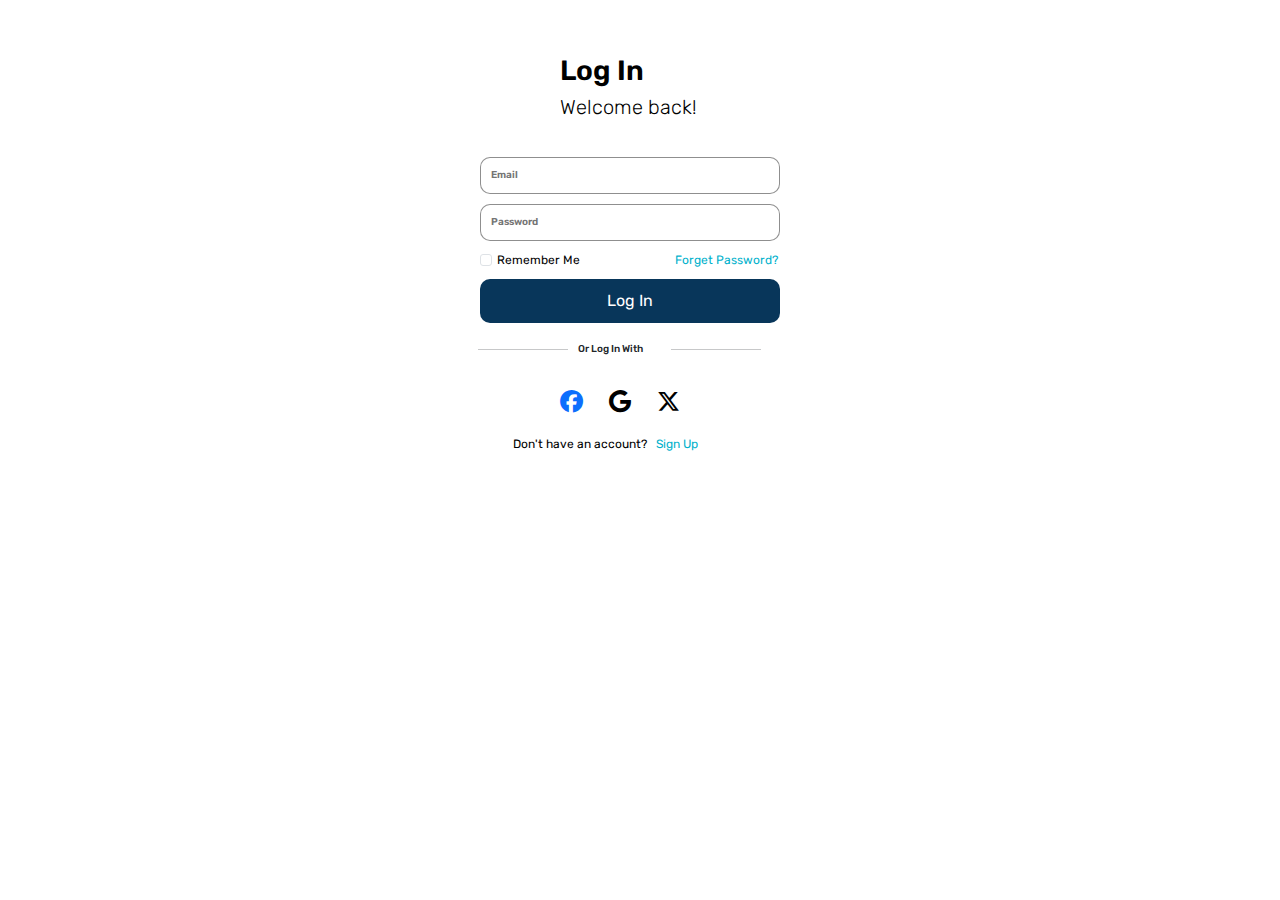
<file: Login.html>
<!DOCTYPE html>
<html lang="en">
    <head>
        <meta charset="UTF-8">
        <meta name="viewport" content="width=device-width, initial-scale=1.0">
        <title>Tickify</title>
        <link rel="icon" href="images/airplane-lush-green-grass-symbol-ecofriendly-travel_191095-90292.avif" style="border-radius: 50%;"  type="image/icon"/>
        <link rel="stylesheet" href="https://unpkg.com/swiper@8/swiper-bundle.min.css"/>
        <link rel="stylesheet" href="https://cdnjs.cloudflare.com/ajax/libs/font-awesome/6.1.1/css/all.min.css"/>
        <link href="https://fonts.googleapis.com/css2?family=Poppins:wght@700&family=Roboto:wght@400;700&family=Saira+Stencil+One&display=swap" rel="stylesheet"/>
        <link href="https://cdn.jsdelivr.net/npm/bootstrap@5.3.3/dist/css/bootstrap.min.css" rel="stylesheet" integrity="sha384-QWTKZyjpPEjISv5WaRU9OFeRpok6YctnYmDr5pNlyT2bRjXh0JMhjY6hW+ALEwIH" crossorigin="anonymous">
        <link rel="stylesheet" href="css/style.css">
        <link rel="stylesheet" href="css/Login.css">

        <!-- font icon -->
        <!-- <link rel="stylesheet" href="css/all.min.css"> -->
        <link rel="stylesheet" href="https://cdnjs.cloudflare.com/ajax/libs/font-awesome/6.7.2/css/all.min.css" integrity="sha512-Evv84Mr4kqVGRNSgIGL/F/aIDqQb7xQ2vcrdIwxfjThSH8CSR7PBEakCr51Ck+w+/U6swU2Im1vVX0SVk9ABhg==" crossorigin="anonymous" referrerpolicy="no-referrer" />
    </head>
<body>
            <!-- login form -->
            <section>
                <p class="title">
                    Log In
                <span class="title2">Welcome back!</span>
                </p>
                <form class="form" action="" method="post">
                    <input class="input" type="email" placeholder="Email" required>
    
                    <input class="input" type="password" placeholder="Password" required>

                    <!-- checkbox -->
                    <div class="check">
                        <input class="form-check-input" type="checkbox" value="" id="defaultCheck1">
                        <label class="form-check-label" for="defaultCheck1">
                          remember me
                        </label>
                        <span>forget password?</span>
                      </div>

                    <input class="submit" type="submit" value="Log In">
                <div class="log">
                    <h2>
                    <span> <hr> </span>
                        or log in with 
                    <span> <hr> </span>                    
                    </h2>
                </div>
                    <!-- Icons -->
                    <div class="icons">
                   <a class="icon" href="#"> <i class="fa-brands fa-facebook"></i> </a>
                   <a class="icon" style="color: #000;" href="#"> <i class="fa-brands fa-google"></i> </a>      
                   <a class="icon" style="color: #000; background: #fff;" href="#"> <i class="fa-brands fa-x-twitter"></i> </a>
                    </div>

                    <!-- Footer -->
                    <p class="footer">Don't have an account? &nbsp; <a href="Signup.html">sign up</a> </p>
                </form>
             </section>
</body>
</html>
</file>
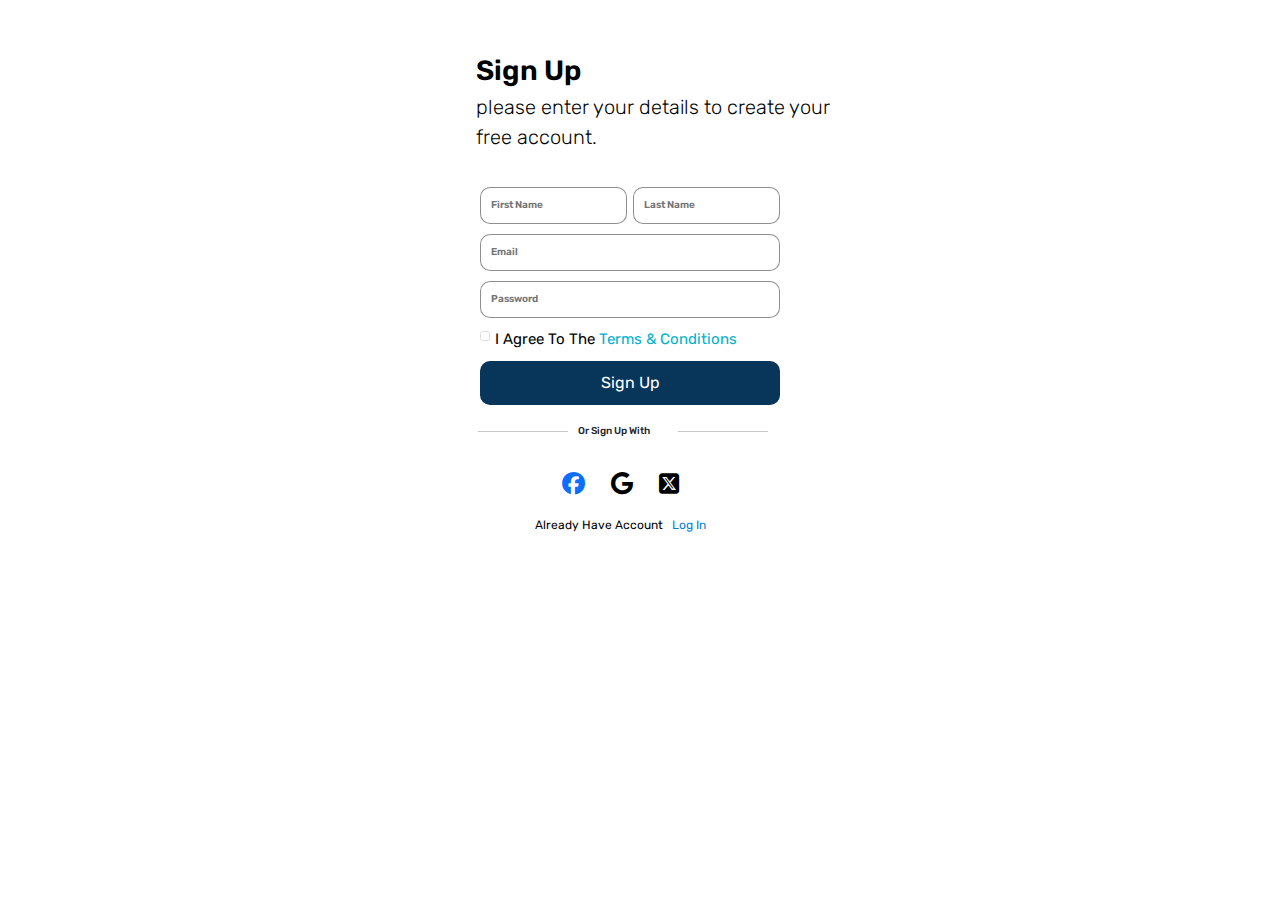
<file: Signup.html>
<!DOCTYPE html>
<html lang="en">
    <head>
        <meta charset="UTF-8">
        <meta name="viewport" content="width=device-width, initial-scale=1.0">
        <title>Tickify</title>
        <link rel="icon" href="images/airplane-lush-green-grass-symbol-ecofriendly-travel_191095-90292.avif" style="border-radius: 50%;" type="image/icon"/>
        <link rel="stylesheet" href="https://unpkg.com/swiper@8/swiper-bundle.min.css"/>
        <link rel="stylesheet" href="https://cdnjs.cloudflare.com/ajax/libs/font-awesome/6.1.1/css/all.min.css"/>
        <link href="https://fonts.googleapis.com/css2?family=Poppins:wght@700&family=Roboto:wght@400;700&family=Saira+Stencil+One&display=swap" rel="stylesheet"/>
        <link href="https://cdn.jsdelivr.net/npm/bootstrap@5.3.3/dist/css/bootstrap.min.css" rel="stylesheet" integrity="sha384-QWTKZyjpPEjISv5WaRU9OFeRpok6YctnYmDr5pNlyT2bRjXh0JMhjY6hW+ALEwIH" crossorigin="anonymous">
        <link rel="stylesheet" href="css/style.css">
        <link rel="stylesheet" href="css/Signup.css">

                <!-- font icon -->
        <!-- <link rel="stylesheet" href="css/all.min.css"> -->
        <link rel="stylesheet" href="https://cdnjs.cloudflare.com/ajax/libs/font-awesome/6.7.2/css/all.min.css" integrity="sha512-Evv84Mr4kqVGRNSgIGL/F/aIDqQb7xQ2vcrdIwxfjThSH8CSR7PBEakCr51Ck+w+/U6swU2Im1vVX0SVk9ABhg==" crossorigin="anonymous" referrerpolicy="no-referrer" />
    </head>
        <body>
            <!-- signup form -->
            <section>
                <p class="title">
                    Sign Up

                    <span class="title2">please enter your details to create your
                        <br> free account.</span>   
                    
                    <form class="form" action="" method="post">

                    <div class="flex">
                        <input class="input" type="text" placeholder="First Name" required>

                        <input class="input" type="text" placeholder="Last Name" required>
                    </div>

                    <input class="input" type="email" placeholder="Email" required>
    
                    <input class="input" type="password" placeholder="Password" required>

                    
                    <!-- checkbox -->
                    <div class="check1">
                        <input class="form-check-input" type="checkbox" value="" id="defaultCheck1">
                        <label class="form-check-label" for="defaultCheck1">
                          i agree to the <a href="#">terms & conditions</a>
                        </label>
                      </div>

                    <input class="submit" type="submit" value="sign up">

                    <div class="log">
                        <h2>
                        <span> <hr> </span>
                            or sign up with 
                        <span> <hr> </span>                    
                        </h2>
                    </div>
    
                    <!-- Icons -->
                        <div class="icons">

                            <a class="icon" href="#"> <i class="fa-brands fa-facebook"></i> </a>
                            <a class="icon" style="color: #000;" href="#">
                                 <i class="fa-brands fa-google"></i>
                                  <!-- <img src="images/google.png" /> -->
                                 </a>      
                            <a class="icon" style="color: #000; background: #fff;" href="#"> <i class="fa-brands fa-square-x-twitter"></i> </a>

                        </div>
                         
                    <!-- Footer -->
                        <p class="footer1">already have account &nbsp; <a href="Login.html">log in</a> </p>
                </form>
             </section>
</body>
</html>
</file>
<file: css/style.css>
@import url('https://fonts.googleapis.com/css2?family=Rubik:wght@300;400;500;600&display=swap');


:root {
   --blue: rgb(54, 167, 253);
   --white: #fff;
   --light-white: #c4c2c2;
   --black: #0f0f0f;
   --light-bg: #1b1b1b;
}

* {
   font-family: 'Rubik', sans-serif;
   margin: 0;
   padding: 0;
   box-sizing: border-box;
   outline: none;
   border: none;
   text-decoration: none;
   transition: .2s linear;
   text-transform: capitalize;
}

*::selection {
   background-color: var(--white);
   color: var(--black);
}

html {
    font-size: 62.5%;
    overflow-x: hidden;
    scroll-behavior: smooth;
    scroll-padding-top: 10rem;
 }
 
 ::-webkit-scrollbar {
    height: .5rem;
    width: 1rem;
 }
 
 ::-webkit-scrollbar-track {
    background-color: transparent;
 }
 
 ::-webkit-scrollbar-thumb {
    background-color: var(--blue);
    border-radius: 5rem;
 }
 
body{
    background: var(--white);
    height: 85rem;
}
.index{
    background-color: #02233D;
    height: inherit;
}
.content{
    position: relative;
}
.content h2{
    position: absolute;
    /* color: #ccc; */
    transform: translate(-50%, -50%);
    font-size: 8em;
    display: flex;
    align-items: center;
    justify-content: center;
    min-height: 100vh;
    overflow: hidden;
    margin: 1em 8em;
}
.content h2:nth-child(1){
    color: transparent;
    -webkit-text-stroke: 2px #03a9f4;
}
.content h2:nth-child(2){
    color: #03a9f4;
    animation: animate 4s ease-in-out infinite;
}
@keyframes animate{
    0%,100%{
        clip-path: polygon(0% 45%, 15% 44%, 32% 50%, 54% 60%, 70% 61%, 84% 59%, 100% 52%, 100% 100%, 0% 100%);
    }
    50%{
    clip-path: polygon(0% 60%, 16% 65%, 34% 66%, 51% 62%, 67% 50%, 84% 45%, 100% 46%, 100% 100%, 0% 100%);
}
}

.card img{
    width: 50em;
    height: 50em; 
    margin-top: 20em;
    margin-left: 40em;
   }

.enter{
    text-align: center;
    margin-top: 5em;
    margin-right: 15em;
}
.enter a{
    text-decoration: none;
    color: #fff;
    background-color: #02233D;
    padding: 20px;
    font-weight: 800;
    font-size: x-large;
}
.enter .sign{
    border-radius: 0 30px 0 30px;
}
.enter .login{
    border-radius: 30px 0 30px 0;
}
#active{
    background-color: #2194ec;
    color: #fff;
}

/* login form */
.form{
    display: flex;
    flex-direction: column;
    gap: 10px;
    width: 350px;
    background: #fff;
    padding: 25px;
    margin-left: 20px;
    margin-top: -40px;
    /* margin: 0 auto; */
    text-align: center;
    border-radius: 10px;
}
.title{
    font-size: 28px;
    color: #000;
    font-weight: 600;
    margin: 50px;
}
.title2{
    display: flex;
    font-size: 20px;
    color: #000;
    font-weight: 300;
    margin: 0 auto;
    text-transform: none;
}
.form .input{
    width: 100%;
    padding: 10px;
    font-weight: 600;
    border-radius: 10px;
    border: 1px solid #3333338c;
}
.form .input:focus{
    border: 0;
    outline: 2px solid #000;
}
.check{
    color: #000;
    display: inline-flex;
    font-size: larger;
}
.check input:focus{
    border: 0;
    outline: 2px solid #000;
}
.check label{
    padding-left: 5px;
    font-size: 12px;
}
.check span{
    font-size: 12px;
    margin-left: 95px;
    color: #00b1cc;
}
.check1{
    color: #000;
    display: flex;
    /* font-size: larger; */
}
.check1 input:focus{
    border: 0;
    outline: 2px solid #000;
}
.check1 label{
    padding-left: 5px;
    font-size: 15px;
}
.check1 label>a{
    color: #00b1cc;
    text-decoration: none;
}
.check1 span{
    font-size: 12px;
    margin-left: 95px;
    color: #00b1cc;
}
.form .submit{
    padding: 10px;
    background: #08365a;
    color: #fff;
    font-size: 16px;
    border-radius: 10px;
    transition: 0.3 all linear;
}
.form .submit:hover{
    background: #333;
    color: #fff;;
    border: 2px solid #000;
}
.log h2{
    font-size: 10px;
    padding: 10px 0 5px;
    display: flex;
    /* font-family: 'Franklin Gothic Medium', 'Arial Narrow', Arial, sans-serif; */
    margin-left: -30px;
}
.log span hr{
    margin: 6px 10px 15px 28px;
    padding: 0 45px;
    width: 50%;
}
/* signup form  */
.flex{
    display: flex;
    gap: 6px;
}
/* Icons */
.icon{
    /* color: #fff; */
    font-size: 23px;
    margin-right: 20px;
    text-decoration: none;
}
/* Footer */
.footer{
    color: #000;
    font-size: 12px;
    margin-top: 5px;
    margin-right: 50px;
    text-transform: none;
}
.footer1{
    color: #000;
    font-size: 12px;
    margin-top: 5px;
    margin-right: 20px;
}
.footer a{
    color: #00b1cc;
    text-decoration: none;
}
.footer1 a{
    color: rgb(0, 128, 210);
    text-decoration: none;
}
/* media queries  */
@media (min-width:1029px){
       .enter{
        text-align: center;
        margin-top: 5em;
        margin-left: 20em;
    }    
}

@media (max-width:991px) {
    body{
        background: var(--white);
        height: 55rem;
    }
    .content h2{
        font-size: 5em;
   }
   .card img{
    width: 30em;
    height: 30em;
    margin-top: 10em;
    margin-left: 25em;
   }
   .enter{
    text-align: center;
    margin-top: 5em;
    margin-right: 15em;
}
}

 @media (max-width:768px) {
    html {
        font-size: 80%;
        /* margin: 0em -16em; */
     } 
     body{
        background: var(--white);
        height: 50rem;
    }
     .content h2{
        margin-left: 6em;
     }
     .card img {
        width: 25em;
        height: 25em;
        margin-top: 10em;
        margin-left: 17em;
     }
     .enter{
        text-align: center;
        /* margin: 5em; */
        margin-left: 16em;
    }
 }

@media (max-width:500px) {
    ::-webkit-scrollbar {
        height: 0;
        width: 0;
     }
     body{
        background: var(--white);
        height: 45rem;
    }
    .content h2{
        margin-left: 3em;
     }
     .card img {
        width: 25em;
        height: 25em;
        margin-top: 10em;
        margin-left: 2em;
     }
    .enter{
        text-align: center;
        margin-top: 1em;
        margin-left: 0em;
    }
}
 @media (max-width:450px) {
    html {
       font-size: 50%;
       /* margin: 1em -18em; */
    } 
    ::-webkit-scrollbar {
        height: 0;
        width: 0;
     }
     body{
        background: var(--white);
        height: 70rem;
    }
    .content h2{
        margin-left: 3em;
     }
    .card img{
        width: 30em ;
        height: 30em ;
        margin-top: 10em ;
        margin-left: 2em ;
       }
       .enter{
        display: grid;
        text-align: center;
        margin-top: 0em;
        margin-left: 5em;
    }
 }
</file>
<file: css/Login.css>
@import url('https://fonts.googleapis.com/css2?family=Rubik:wght@300;400;500;600&display=swap');

* {
    font-family: 'Rubik', sans-serif;
    margin: 0;
    padding: 0;
    box-sizing: border-box;
    outline: none;
    border: none;
    text-decoration: none;
    transition: .2s linear;
    text-transform: capitalize;
 }
 body{
    background: var(--white);
    height: 50rem;
}

 /* login form */
.form{
    display: flex;
    flex-direction: column;
    gap: 10px;
    width: 350px;
    background: #fff;
    padding: 25px;
    margin-left: 20px;
    margin-top: -40px;
    /* margin: 0 auto; */
    text-align: center;
    border-radius: 10px;
}
.title{
    font-size: 28px;
    color: #000;
    font-weight: 600;
    margin: 50px;
}
.title2{
    display: flex;
    font-size: 20px;
    color: #000;
    font-weight: 300;
    margin: 0 auto;
    text-transform: none;
}
.form .input{
    width: 100%;
    padding: 10px;
    font-weight: 600;
    border-radius: 10px;
    border: 1px solid #3333338c;
}
.form .input:focus{
    border: 0;
    outline: 2px solid #000;
}
.check{
    color: #000;
    display: inline-flex;
    font-size: larger;
}
.check input:focus{
    border: 0;
    outline: 2px solid #000;
}
.check label{
    padding-left: 5px;
    font-size: 12px;
}
.check span{
    font-size: 12px;
    margin-left: 95px;
    color: #00b1cc;
}
.check1{
    color: #000;
    display: flex;
    /* font-size: larger; */
}
.check1 input:focus{
    border: 0;
    outline: 2px solid #000;
}
.check1 label{
    padding-left: 5px;
    font-size: 15px;
}
.check1 label>a{
    color: #00b1cc;
    text-decoration: none;
}
.check1 span{
    font-size: 12px;
    margin-left: 95px;
    color: #00b1cc;
}
.form .submit{
    padding: 10px;
    background: #08365a;
    color: #fff;
    font-size: 16px;
    border-radius: 10px;
    transition: 0.3 all linear;
}
.form .submit:hover{
    background: #333;
    color: #fff;;
    border: 2px solid #000;
}
.log h2{
    font-size: 10px;
    padding: 10px 0 5px;
    display: flex;
    /* font-family: 'Franklin Gothic Medium', 'Arial Narrow', Arial, sans-serif; */
    margin-left: -30px;
}
.log span hr{
    margin: 6px 10px 15px 28px;
    padding: 0 45px;
    width: 50%;
}
/* signup form  */
.flex{
    display: flex;
    gap: 6px;
}
/* Icons */
.icon{
    /* color: #fff; */
    font-size: 23px;
    margin-right: 20px;
    text-decoration: none;
}
/* Footer */
.footer{
    color: #000;
    font-size: 12px;
    margin-top: 5px;
    margin-right: 50px;
    text-transform: none;
}
.footer1{
    color: #000;
    font-size: 12px;
    margin-top: 5px;
    margin-right: 20px;
}
.footer a{
    color: #00b1cc;
    text-decoration: none;
}
.footer1 a{
    color: rgb(0, 128, 210);
    text-decoration: none;
}
/* media queries  */
@media (min-width:1029px){
    ::-webkit-scrollbar {
        height: 0;
        width: 0;
     }
       .enter{
        text-align: center;
        margin-top: 5em;
        margin-left: 20em;
    }    
        /* login form */
        .form{
            display: flex;
            flex-direction: column;
            gap: 10px;
            width: 350px;
            background: #fff;
            padding: 25px;
            margin-left: 455px;
            margin-top: -40px;
            /* margin: 0 auto; */
            text-align: center;
            border-radius: 10px;
        }
        .title{
            font-size: 28px;
            color: #000;
            font-weight: 600;
            margin-left: 20em;
        }
}

@media (max-width:991px) {
    ::-webkit-scrollbar {
        height: 0;
        width: 0;
     }
    .content h2{
        font-size: 5em;
   }
   .card img{
    width: 30em;
    height: 30em;
    margin-top: 10em;
    margin-left: 25em;
   }
   .enter{
    text-align: center;
    margin-top: 5em;
    margin-right: 15em;
}
    /* login form */
    .form{
        display: flex;
        flex-direction: column;
        gap: 10px;
        width: 350px;
        background: #fff;
        padding: 25px;
        margin-left: 320px;
        margin-top: -40px;
        /* margin: 0 auto; */
        text-align: center;
        border-radius: 10px;
    }
    .title{
        font-size: 28px;
        color: #000;
        font-weight: 600;
        margin-left: 15em;
    }
}

 @media (max-width:768px) {
     ::-webkit-scrollbar {
        height: 0;
        width: 0;
     }
     .content h2{
        margin-left: 6em;
     }
     .card img {
        width: 25em;
        height: 25em;
        margin-top: 10em;
        margin-left: 17em;
     }
     .enter{
        text-align: center;
        /* margin: 5em; */
        margin-left: 16em;
    }

    /* login form */
.form{
    display: flex;
    flex-direction: column;
    gap: 10px;
    width: 350px;
    background: #fff;
    padding: 25px;
    margin-left: 177px;
    margin-top: -40px;
    /* margin: 0 auto; */
    text-align: center;
    border-radius: 10px;
}
.title{
    font-size: 28px;
    color: #000;
    font-weight: 600;
    margin-left: 10em;
}
 }
@media (max-width:500px) {
    ::-webkit-scrollbar {
        height: 0;
        width: 0;
     }
    .content h2{
        margin-left: 3em;
     }
     .card img {
        width: 25em;
        height: 25em;
        margin-top: 10em;
        margin-left: 2em;
     }
    .enter{
        text-align: center;
        margin-top: 1em;
        margin-left: 0em;
    }
    /* login form */
.form{
    display: flex;
    flex-direction: column;
    gap: 10px;
    width: 350px;
    background: #fff;
    padding: 25px;
    margin-left: 20px;
    margin-top: -40px;
    /* margin: 0 auto; */
    text-align: center;
    border-radius: 10px;
}
.title{
    font-size: 28px;
    color: #000;
    font-weight: 600;
    margin: 50px;
}
}

 @media (max-width:450px) {
    html {
       font-size: 50%;
       /* margin: 1em -18em; */
    } 
    ::-webkit-scrollbar {
        height: 0;
        width: 0;
     }
    .content h2{
        margin-left: 3em;
     }
    .card img{
        width: 30em ;
        height: 30em ;
        margin-top: 10em ;
        margin-left: 2em ;
       }
       .enter{
        display: grid;
        text-align: center;
        margin-top: 0em;
        margin-left: 5em;
    }
 
    /* login form */
.form{
    display: flex;
    flex-direction: column;
    gap: 10px;
    width: 350px;
    background: #fff;
    padding: 30px;
    margin-left: 20px;
    margin-top: -40px;
    /* margin: 0 auto; */
    text-align: center;
    border-radius: 10px;
}
.title{
    font-size: 28px;
    color: #000;
    font-weight: 600;
    margin-left: 125px;
}
 }
</file>
<file: css/Signup.css>
@import url('https://fonts.googleapis.com/css2?family=Rubik:wght@300;400;500;600&display=swap');

* {
    font-family: 'Rubik', sans-serif;
    margin: 0;
    padding: 0;
    box-sizing: border-box;
    outline: none;
    border: none;
    text-decoration: none;
    transition: .2s linear;
    text-transform: capitalize;
 }
 body{
    background: var(--white);
    height: 50rem;
}

/* login form */
.form{
    display: flex;
    flex-direction: column;
    gap: 10px;
    width: 350px;
    background: #fff;
    padding: 25px;
    margin-left: 20px;
    margin-top: -40px;
    /* margin: 0 auto; */
    text-align: center;
    border-radius: 10px;
}
.title{
    font-size: 28px;
    color: #000;
    font-weight: 600;
    margin: 50px;
}
.title2{
    display: flex;
    font-size: 20px;
    color: #000;
    font-weight: 300;
    margin: 0 auto;
    text-transform: none;
}
.form .input{
    width: 100%;
    padding: 10px;
    font-weight: 600;
    border-radius: 10px;
    border: 1px solid #3333338c;
}
.form .input:focus{
    border: 0;
    outline: 2px solid #000;
}
.check{
    color: #000;
    display: inline-flex;
    font-size: larger;
}
.check input:focus{
    border: 0;
    outline: 2px solid #000;
}
.check label{
    padding-left: 5px;
    font-size: 12px;
}
.check span{
    font-size: 12px;
    margin-left: 95px;
    color: #00b1cc;
}
.check1{
    color: #000;
    display: flex;
    /* font-size: larger; */
}
.check1 input:focus{
    border: 0;
    outline: 2px solid #000;
}
.check1 label{
    padding-left: 5px;
    font-size: 15px;
}
.check1 label>a{
    color: #00b1cc;
    text-decoration: none;
}
.check1 span{
    font-size: 12px;
    margin-left: 95px;
    color: #00b1cc;
}
.form .submit{
    padding: 10px;
    background: #08365a;
    color: #fff;
    font-size: 16px;
    border-radius: 10px;
    transition: 0.3 all linear;
}
.form .submit:hover{
    background: #333;
    color: #fff;;
    border: 2px solid #000;
}
.log h2{
    font-size: 10px;
    padding: 10px 0 5px;
    display: flex;
    /* font-family: 'Franklin Gothic Medium', 'Arial Narrow', Arial, sans-serif; */
    margin-left: -30px;
}
.log span hr{
    margin: 6px 10px 15px 28px;
    padding: 0 45px;
    width: 50%;
}
/* signup form  */
.flex{
    display: flex;
    gap: 6px;
}
/* Icons */
.icon{
    /* color: #fff; */
    font-size: 23px;
    margin-right: 20px;
    text-decoration: none;
}
/* Footer */
.footer{
    color: #000;
    font-size: 12px;
    margin-top: 5px;
    margin-right: 50px;
    text-transform: none;
}
.footer1{
    color: #000;
    font-size: 12px;
    margin-top: 5px;
    margin-right: 20px;
}
.footer a{
    color: #00b1cc;
    text-decoration: none;
}
.footer1 a{
    color: rgb(0, 128, 210);
    text-decoration: none;
}

/* media queries  */
/* media queries  */
@media (min-width:1029px){
    ::-webkit-scrollbar {
        height: 0;
        width: 0;
     }
    .enter{
     text-align: center;
     margin-top: 5em;
     margin-left: 20em;
 }    
  /* Signup form */
  .form{
    display: flex;
    flex-direction: column;
    gap: 10px;
    width: 350px;
    background: #fff;
    padding: 25px;
    margin-left: 455px;
    margin-top: -40px;
    /* margin: 0 auto; */
    text-align: center;
    border-radius: 10px;
}
   .title{
    font-size: 28px;
    color: #000;
    font-weight: 600;
    margin-left: 17em;
}
   .title2{
    display: flex;
    font-size: 20px;
    color: #000;
    font-weight: 300;
    margin: 0 auto;
    text-transform: none;
   }
}

@media (max-width:991px) {
    ::-webkit-scrollbar {
        height: 0;
        width: 0;
     }
 .content h2{
     font-size: 5em;
}
.card img{
 width: 30em;
 height: 30em;
 margin-top: 10em;
 margin-left: 25em;
}
.enter{
 text-align: center;
 margin-top: 5em;
 margin-right: 15em;
}

 /* Signup form */
 .form{
    display: flex;
    flex-direction: column;
    gap: 10px;
    width: 350px;
    background: #fff;
    padding: 25px;
    margin-left: 320px;
    margin-top: -40px;
    /* margin: 0 auto; */
    text-align: center;
    border-radius: 10px;
}
.title{
    font-size: 28px;
    color: #000;
    font-weight: 600;
    margin-left: 12em;
}
   .title2{
    display: flex;
    font-size: 20px;
    color: #000;
    font-weight: 300;
    margin: 0 auto;
    text-transform: none;
   }
}

@media (max-width:768px) { 
::-webkit-scrollbar {
   height: 0;
   width: 0;
}
  .content h2{
     margin-left: 6em;
  }
  .card img {
     width: 25em;
     height: 25em;
     margin-top: 10em;
     margin-left: 17em;
  }
  .enter{
     text-align: center;
     /* margin: 5em; */
     margin-left: 16em;
 }

 /* Signup form */
 .form{
    display: flex;
    flex-direction: column;
    gap: 10px;
    width: 350px;
    background: #fff;
    padding: 25px;
    margin-left: 177px;
    margin-top: -40px;
    /* margin: 0 auto; */
    text-align: center;
    border-radius: 10px;
}
.title{
    font-size: 28px;
    color: #000;
    font-weight: 600;
    margin-left: 7em;
}
   .title2{
    display: flex;
    font-size: 20px;
    color: #000;
    font-weight: 300;
    margin: 0 auto;
    text-transform: none;
   }
}

@media (max-width:500px) {
 ::-webkit-scrollbar {
     height: 0;
     width: 0;
  }
 .content h2{
     margin-left: 3em;
  }
  .card img {
     width: 25em;
     height: 25em;
     margin-top: 10em;
     margin-left: 2em;
  }
 .enter{
     text-align: center;
     margin-top: 1em;
     margin-left: 0em;
 }

 /* Signup form */
 .form{
    display: flex;
    flex-direction: column;
    gap: 10px;
    width: 350px;
    background: #fff;
    padding: 25px;
    margin-left: 20px;
    margin-top: -40px;
    /* margin: 0 auto; */
    text-align: center;
    border-radius: 10px;
}
.title{
    font-size: 28px;
    color: #000;
    font-weight: 600;
    margin-left: 2em;
}
   .title2{
    display: flex;
    font-size: 20px;
    color: #000;
    font-weight: 300;
    margin: 0 auto;
    text-transform: none;
   }
}

@media (max-width:450px) {
 html {
    font-size: 50%;
    /* margin: 1em -18em; */
 } 
 ::-webkit-scrollbar {
     height: 0;
     width: 0;
  }
 .content h2{
     margin-left: 3em;
  }
 .card img{
     width: 30em ;
     height: 30em ;
     margin-top: 10em ;
     margin-left: 2em ;
    }
    .enter{
     display: grid;
     text-align: center;
     margin-top: 0em;
     margin-left: 5em;
 }

 /* Signup form */
 .form{
    display: flex;
    flex-direction: column;
    gap: 10px;
    width: 350px;
    background: #fff;
    padding: 30px;
    margin-left: -10px;
    margin-top: -60px;
    /* margin: 0 auto; */
    text-align: center;
    border-radius: 10px;
}
.title{
    font-size: 28px;
    color: #000;
    font-weight: 600;
    margin-left: 1em;
    margin-top: auto;
}
.title2{
 display: flex;
 font-size: 20px;
 color: #000;
 font-weight: 300;
 margin: 0 auto;
 text-transform: none;
}
}
</file>
